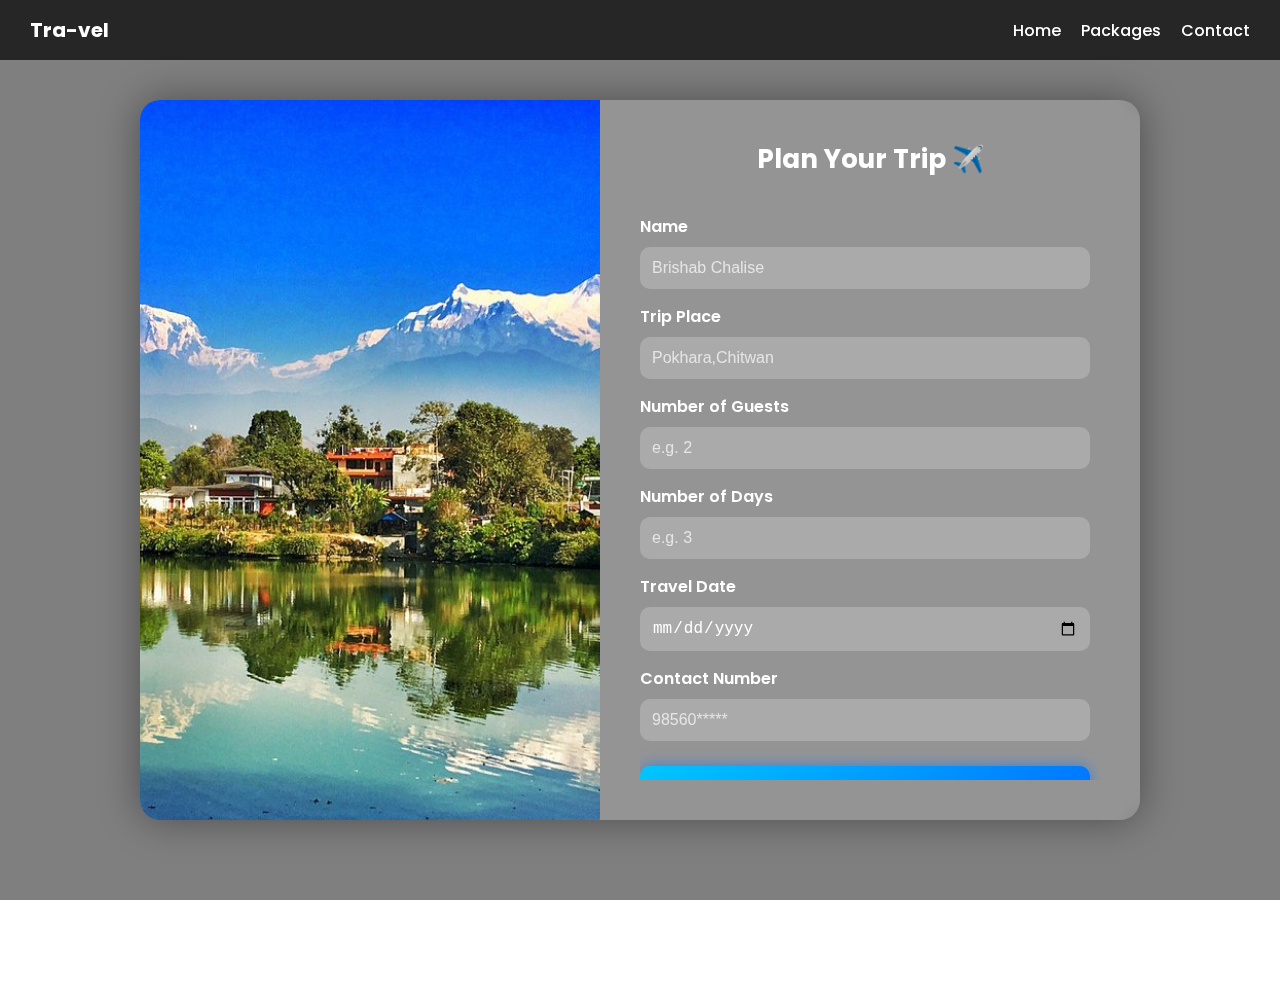
<file: contact.html>
<!DOCTYPE html>
<html lang="en">
<head>
  <meta charset="UTF-8" />
  <meta name="viewport" content="width=device-width, initial-scale=1.0"/>
  <title>Travel Booking</title>
  <link href="https://fonts.googleapis.com/css2?family=Poppins:wght@400;600&display=swap" rel="stylesheet">
  <style>
    * {
      margin: 0;
      padding: 0;
      box-sizing: border-box;
    }

    body {
      font-family: 'Poppins', sans-serif;
      background: url('https://images.unsplash.com/photo-1506744038136-46273834b3fb') no-repeat center center/cover;
      height: 100vh;
    }

    .navbar {
      width: 100%;
      background-color: rgba(0, 0, 0, 0.7);
      color: white;
      padding: 15px 30px;
      display: flex;
      justify-content: space-between;
      align-items: center;
      position: fixed;
      top: 0;
      left: 0;
      z-index: 10;
    }

    .navbar h1 {
      font-size: 20px;
    }

    .nav-links {
      display: flex;
      gap: 20px;
    }

    .nav-links a {
      color: white;
      text-decoration: none;
      font-weight: 500;
    }

    .overlay {
      position: absolute;
      inset: 0;
      background: rgba(0, 0, 0, 0.5);
      z-index: 0;
    }

    .container {
      position: relative;
      z-index: 1;
      width: 90%;
      max-width: 1000px;
      height: 80vh;
      margin: 100px auto 0 auto;
      display: flex;
      border-radius: 20px;
      overflow: hidden;
      box-shadow: 0 0 40px rgba(0, 0, 0, 0.4);
      backdrop-filter: blur(5px);
      background: rgba(255, 255, 255, 0.05);
    }

    .left {
      flex: 1;
      background: url('images/contact photo.jpg') no-repeat center center/cover;
    }

    .right {
      flex: 1;
      backdrop-filter: blur(10px);
      background: rgba(255, 255, 255, 0.08);
      padding: 40px;
      color: white;
      display: flex;
      flex-direction: column;
    }

    .form-wrapper {
      flex: 1;
      overflow-y: auto;
      max-height: calc(80vh - 60px);
      padding-right: 10px;
    }

    .form-wrapper::-webkit-scrollbar {
      width: 8px;
    }

    .form-wrapper::-webkit-scrollbar-thumb {
      background: rgba(255, 255, 255, 0.2);
      border-radius: 4px;
    }

    h2 {
      text-align: center;
      margin-bottom: 20px;
      font-size: 26px;
    }

    label {
      font-weight: 600;
      margin-top: 15px;
      display: block;
    }

    input {
      width: 100%;
      padding: 12px;
      margin-top: 8px;
      border: none;
      border-radius: 10px;
      background: rgba(255, 255, 255, 0.2);
      color: white;
      font-size: 16px;
      outline: none;
    }

    input::placeholder {
      color: rgba(255, 255, 255, 0.7);
    }

    button {
      width: 100%;
      padding: 14px;
      margin-top: 25px;
      border: none;
      border-radius: 10px;
      background: linear-gradient(135deg, #00c6ff, #0072ff);
      color: white;
      font-size: 18px;
      font-weight: bold;
      cursor: pointer;
      box-shadow: 0 0 15px rgba(0, 114, 255, 0.6);
      transition: all 0.3s ease;
    }

    button:hover {
      background: linear-gradient(135deg, #0072ff, #00c6ff);
      transform: scale(1.02);
      box-shadow: 0 0 25px rgba(0, 114, 255, 0.9);
    }

    @media (max-width: 768px) {
      .container {
        flex-direction: column;
        height: auto;
        margin-top: 80px;
      }

      .left {
        height: 250px;
      }

      .right {
        padding: 25px;
      }

      h2 {
        font-size: 22px;
      }

      .nav-links {
        flex-direction: column;
        gap: 10px;
      }
    }
  </style>
</head>
<body>
  <div class="navbar">
    <h1>Tra-vel</h1>
    <div class="nav-links">
      <a href="index.html">Home</a>
      <a href="index.html">Packages</a>
      <a href="contact.html">Contact</a>
    </div>
  </div>

  <div class="overlay"></div>
  <div class="container">
    <div class="left"></div>
    <div class="right">
      <h2>Plan Your Trip ✈️</h2>
      <div class="form-wrapper">
        <form action="https://formsubmit.co/brishabchalise1@gmail.com" method="POST">
          <input type="hidden" name="_subject" value="New Travel Booking Request">
          <input type="hidden" name="_captcha" value="false">

          <label for="name">Name</label>
          <input type="text" id="name" name="Name" placeholder="Brishab Chalise" required>

          <label for="place">Trip Place</label>
          <input type="text" id="place" name="Trip Place" placeholder="Pokhara,Chitwan" required>

          <label for="guests">Number of Guests</label>
          <input type="number" id="guests" name="Number of Guests" placeholder="e.g. 2" min="1" required>

          <label for="days">Number of Days</label>
          <input type="number" id="days" name="Number of Days" placeholder="e.g. 3" min="1" required>

          <label for="date">Travel Date</label>
          <input type="date" id="date" name="Travel Date" required>

          <label for="contact">Contact Number</label>
          <input type="tel" id="contact" name="Contact Number" placeholder="98560*****" required>

          <button type="submit">Submit Booking</button>
        </form>
      </div>
    </div>
  </div>
</body>
</html>
</file>
